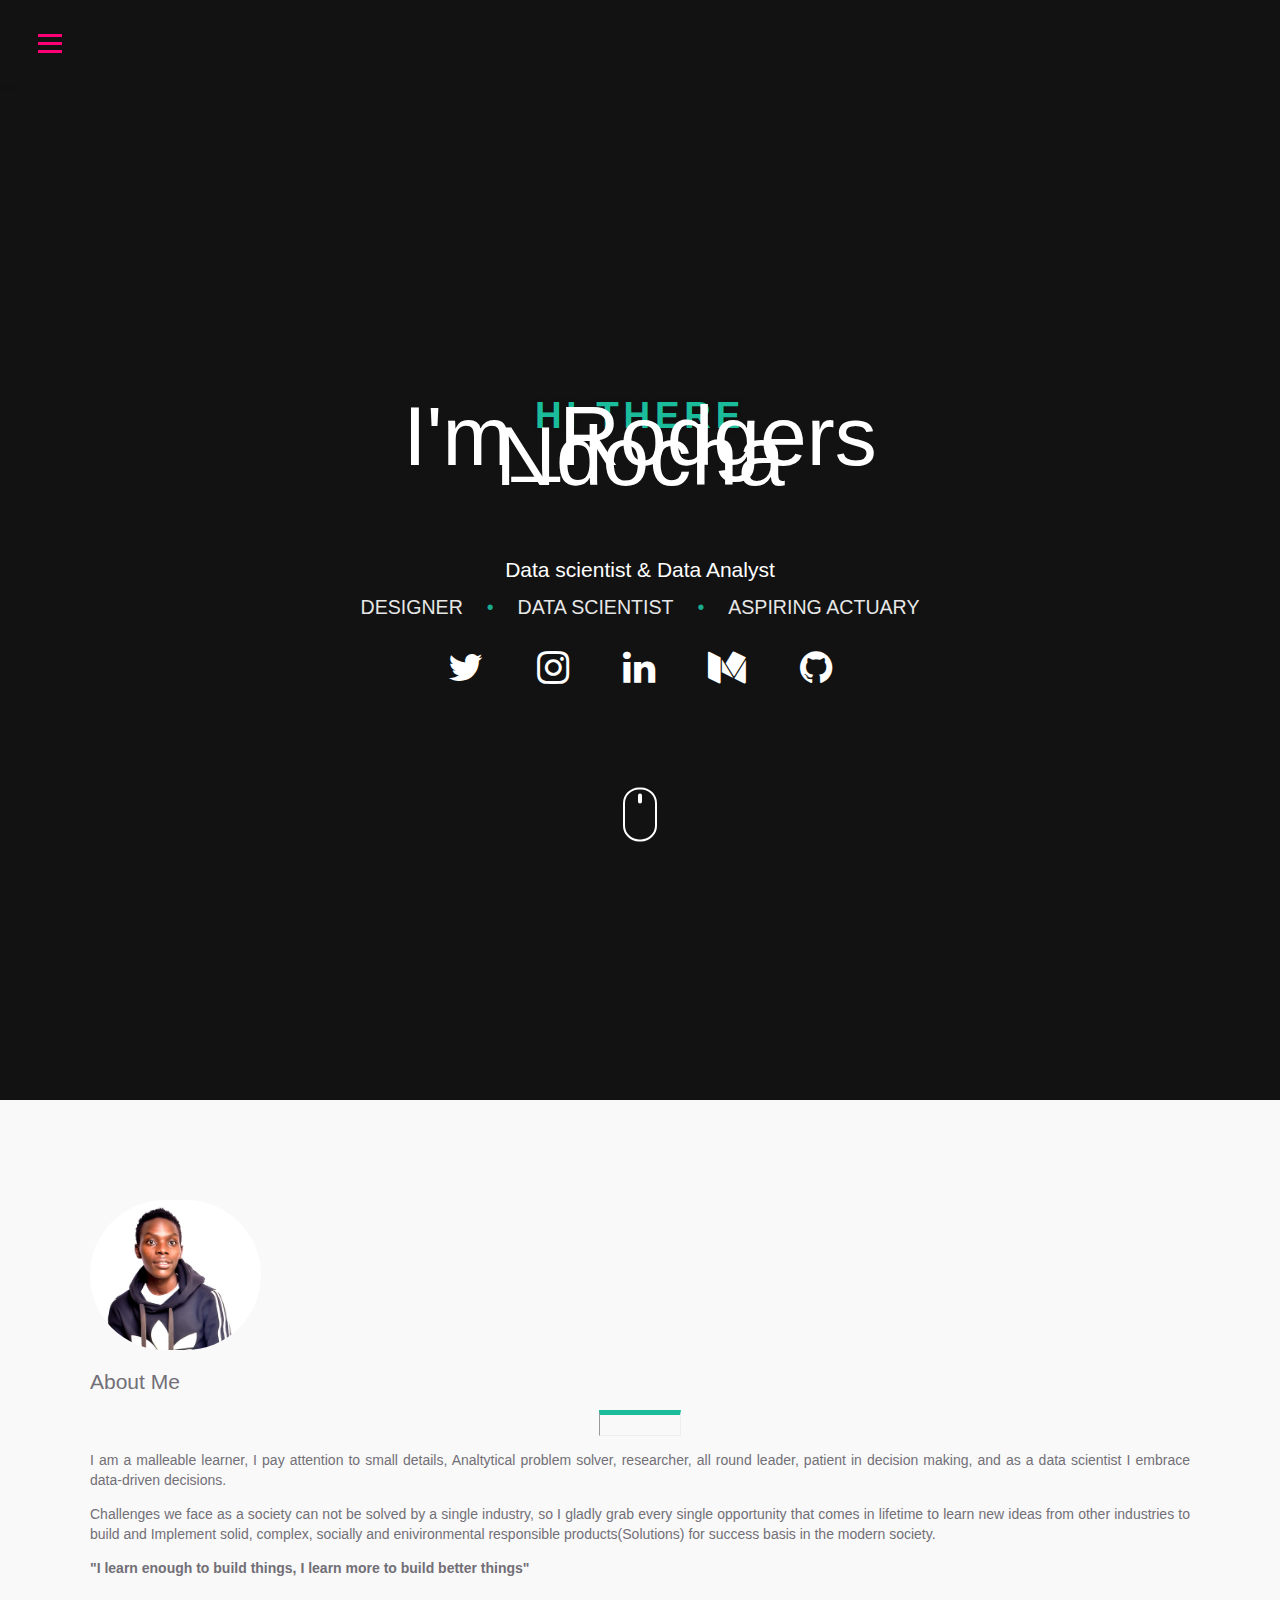
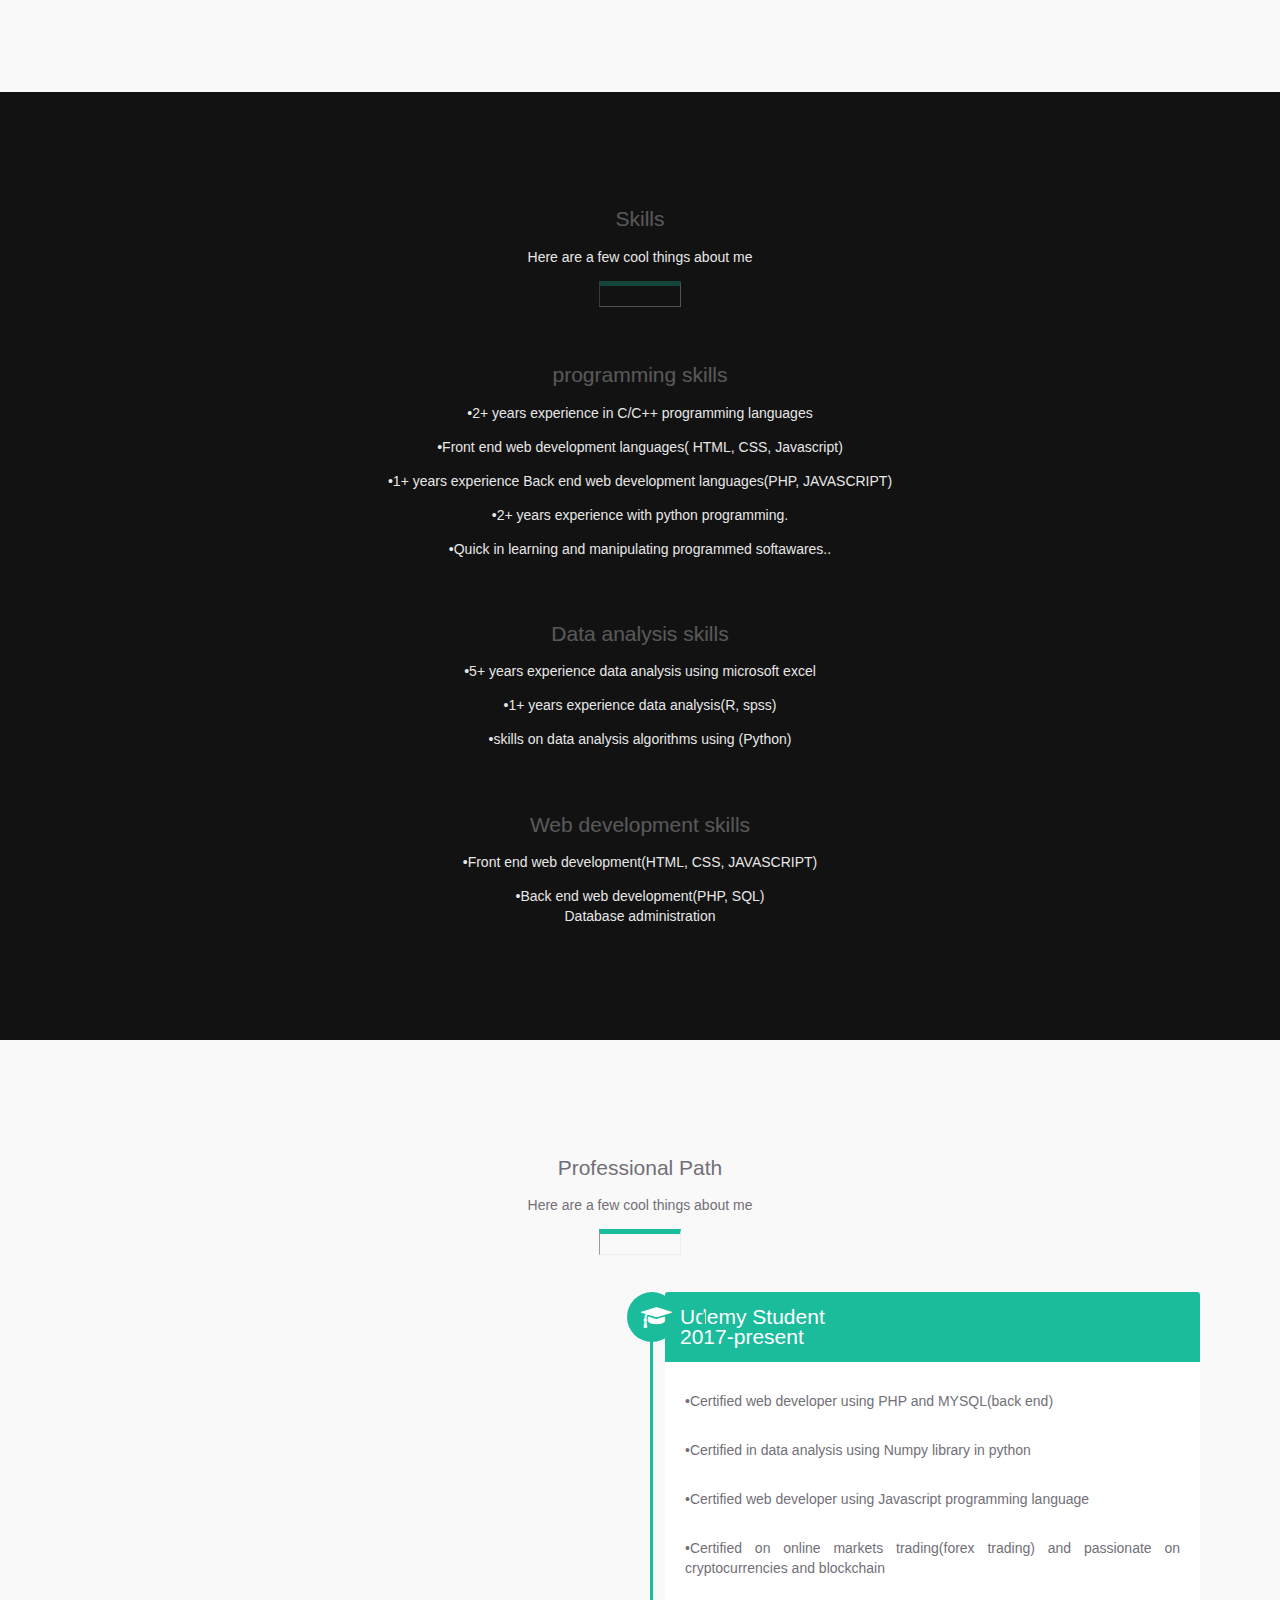
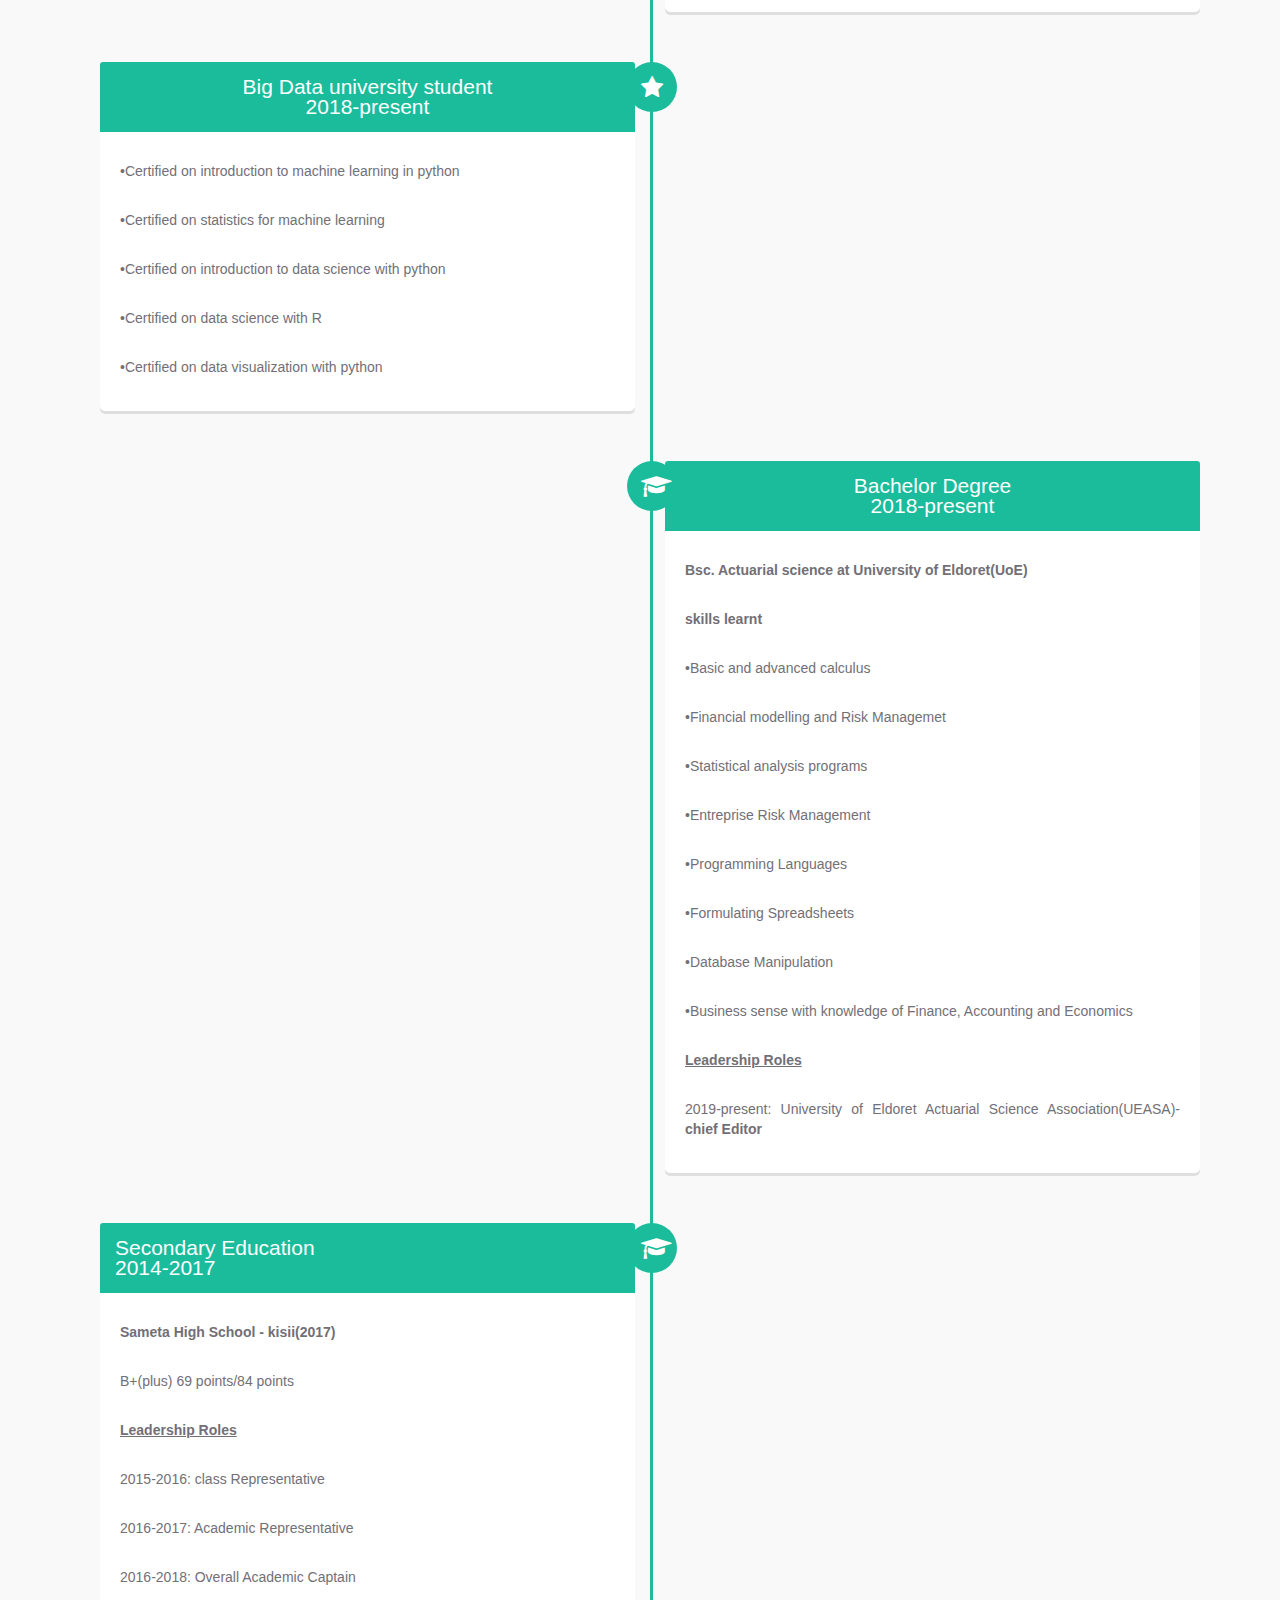
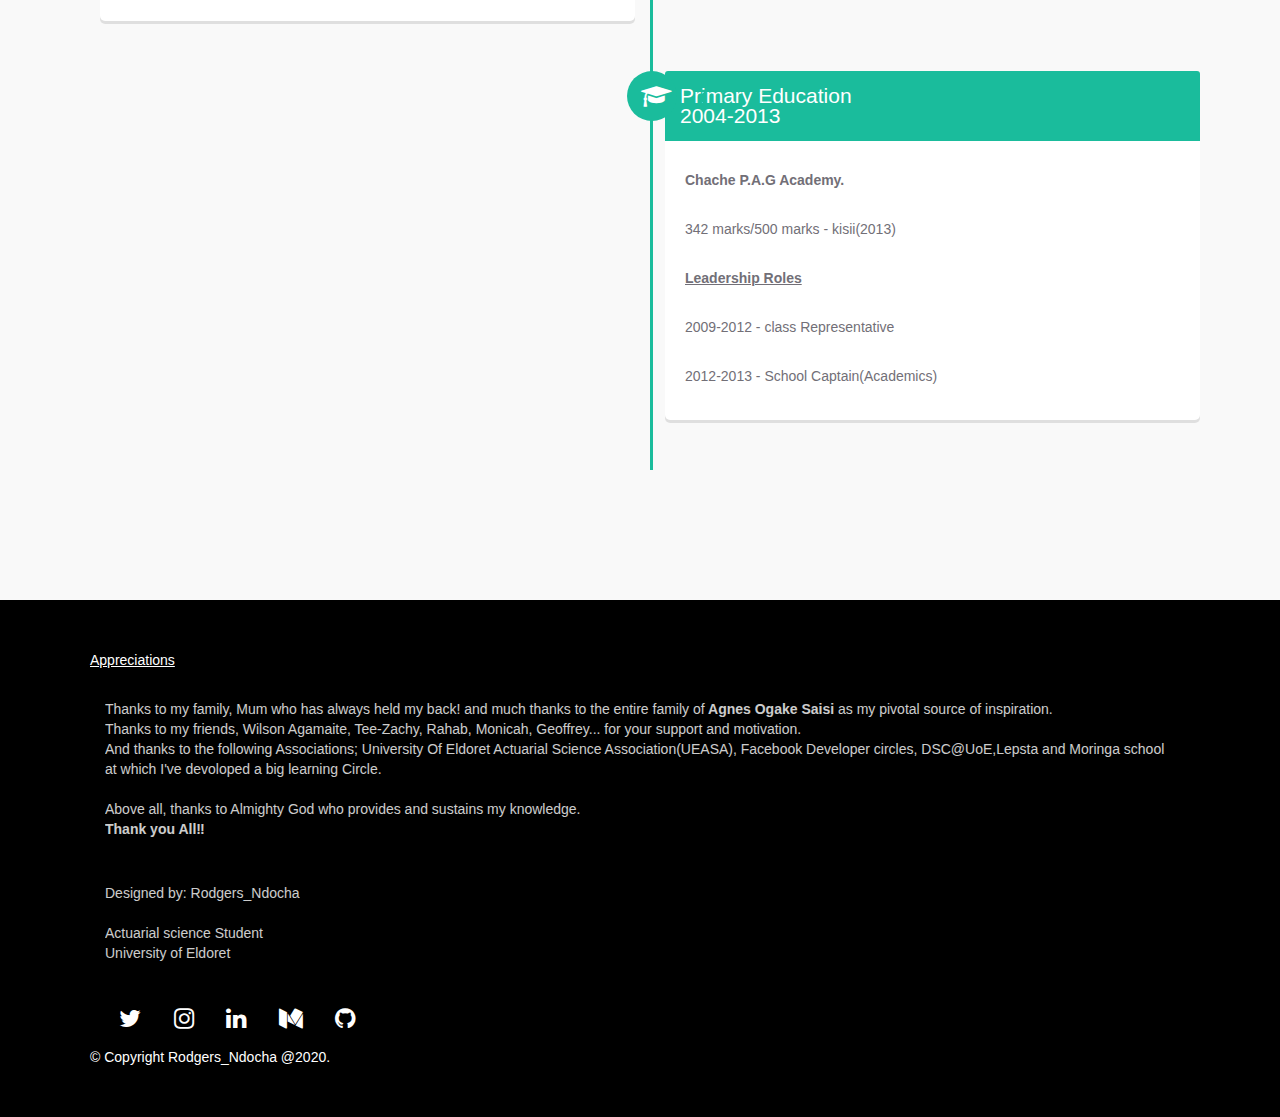
<file: index.html>
<!DOCTYPE html>

<html lang="en">
<head>
    <meta charset="utf-8">
    <meta content="IE=edge" http-equiv="X-UA-Compatible">
    <meta content="width=device-width, initial-scale=1" name="viewport">
    <!-- The above 3 meta tags *must* come first in the head; any other head content must come *after* these tags -->
    <meta content="University of Eldoret" name="student">
    <meta content="Actuarial science" name="Rodgers Ndocha Makori">
	<meta keyword="Rodgers Ndocha Makori" content="Rodgers Ndocha Makori is a actuarial  science student. Contact: +254728432271">
    <link href="../../favicon.ico" rel="icon">
    <title>Rodgers_Ndocha CV_Webpage</title><!-- Bootstrap core CSS -->
    <link crossorigin="anonymous" href=
    "https://maxcdn.bootstrapcdn.com/bootstrap/3.3.6/css/bootstrap.min.css"
    integrity=
    "sha384-1q8mTJOASx8j1Au+a5WDVnPi2lkFfwwEAa8hDDdjZlpLegxhjVME1fgjWPGmkzs7"
    rel="stylesheet"><!-- FontAwesome Icon Font -->
    <link href=
    "https://maxcdn.bootstrapcdn.com/font-awesome/4.4.0/css/font-awesome.min.css"
    rel="stylesheet"><!-- LinearIcons Icon Font -->
    <link href="https://cdn.linearicons.com/free/1.0.0/icon-font.min.css" rel=
    "stylesheet"><!-- Main Stylesheet -->
    <link href="css/style.css" rel="stylesheet"><!-- Timeline CSS -->
    <link href="css/timeline.css" rel="stylesheet">
	<link href="css/header.css" rel="stylesheet">
</head>

<body>
<header>   	
   	<div class="row">

   		<div class="top-bar">
   			<a class="menu-toggle" href="#"><span></span></a>
		   	<nav id="main-nav-wrap">
					<ul class="main-navigation">
						<li><a  href="#about" title="">About</a></li>
						<li><a  href="cvpage.html" title="">Resume</a></li>
						<li><a  href="cvpage.html" title="">Download Cv</a></li>
						<li><a  href="#contact" title="">subscribe</a></li>				
					</ul>
				</nav>    		
   		</div> <!-- /top-bar --> 
   		
   	</div> <!-- /row --> 		
   </header> <!-- /header -->
    <!-- INTRO SECTION -->
	
    <section class="section-image">
        <div class="img-overlay">
		</div>
            <div class="intro">
                <div class="row">
                    <div class="col-md-12">
                        <h5>Hi there</h5>


                        <h1> I'm_Rodgers<br>Ndocha</h1>
						<br><h2>Data scientist & Data Analyst</h2>


                        <p class="intro-desc"><span>Designer</span>
                        <span class="colour-splash">•</span>
                        <span>Data scientist</span> <span class=
                        "colour-splash">•</span> <span>Aspiring 
                       Actuary </span></p>
                       
                    </div>
                    <!-- /col-md-12 -->
                </div>


                <div class="row">
                    <div class="col-md-8 col-md-offset-2">
                        <div class="social">
                            <a href="https://twitter.com/NdochaR"
                            target="_blank"><i class=
                            "fa fa-twitter fa-3x"></i></a> <a href=
                            "https://www.instagram.com/rodgersndocha/" target=
                            "_blank"><i class="fa fa-instagram fa-3x"></i></a> 
                            <!-- <a href="http://www.dribbble.com/izzydoesizzy" target="_blank">
                                  <i class="fa fa-dribbble fa-3x"></i>
                                </a> -->
                             <a href="https://www.linkedin.com/in/rodgers-ndocha-365353181?lipi=urn%3Ali%3Apage%3Ad_flagship3_profile_view_base_contact_details%3BVXgq5G%2BuSoaeI6CHegSHLw%3D%3D"
                            target="_blank"><i class=
                            "fa fa-linkedin fa-3x"></i></a> <a href=
                            "https://medium.com/@ndocharodgers" target=
                            "_blank"><i class="fa fa-medium fa-3x"></i></a>
                            <a href=
                            "https://github.com/Rodgers-Tech" target=
                            "_blank"><i class="fa fa-github fa-3x"></i></a>
                        </div><!-- /social -->
                    </div><!-- /col-md-8 -->
                </div><!-- /row -->
                


                <div class="bottom">
                    <a href="#about">
                    <div class="mouse-icon">
                        <div class="scroll">
                        </div>
                    </div></a>
                </div>
            </div><!-- /intro -->
    </section>
    
    
    <!-- ABOUT SECTION -->
    <section class="section-primary" id="about">
        <div class="container">
            <div class="row">
                <div class="col-md-6 col-md-offset-3 text-center">
                    <img class="profilepic" src="images/DSC_1077-2.jpg">

                    <h2>About Me</h2>

                    <hr>


                    <p class="lead"><p>I am a malleable learner, I pay attention to
					small details, Analtytical problem solver, researcher, all round leader, patient in
					decision making, and as a data scientist I embrace data-driven decisions.</p>
					<p>Challenges we face as a society can not be solved by a single industry, so I gladly grab 
					every single opportunity that comes in lifetime to learn new ideas from other industries to build
					and Implement solid, complex, socially and enivironmental responsible products(Solutions) for success basis in the modern society.</p>
					
					<p><strong>"I learn enough to build things, I learn more to build better things"</strong></p>
					</p>
                </div><!-- /col-md-6 -->
            </div><!-- / row -->
        </div><!-- /container -->
    </section>
    <!-- SKILLS SECTION -->


    <section class="section-image" id="skills">
        <div class="img-overlay"></div>


        <div class="container">
            <div class="row">
                <div class="col-md-12 section-heading">
                    <h2>Skills</h2>


                    <p class="lead">Here are a few cool things about me</p>

                    <hr>
                </div>
            </div>


            <div class="row">
                <div class="col-md-4 text-center">
                    <span class="lnr lnr-user"></span>

                    <h2>programming skills</h2>


                    <p>•2+ years experience in C/C++ programming languages</p>
                    <p>•Front end web development languages( HTML, CSS, Javascript)</p>
                    <p>•1+ years experience Back end web development languages(PHP, JAVASCRIPT)</p>
                    <p>•2+ years experience with python programming.</p>
                    <p>•Quick in learning and manipulating programmed softawares..</p>
                </div>


                <div class="col-md-4 text-center">
                    <span class="lnr lnr-star"></span>

                    <h2>Data analysis skills</h2>


                    <p>•5+ years experience data analysis using microsoft excel</p>
				    <p>•1+ years experience data analysis(R, spss)</p>
					<p>•skills on data analysis algorithms using (Python)</p>
                </div>


                <div class="col-md-4 text-center">
                    <span class="lnr lnr-diamond"></span>

                    <h2>Web development skills</h2>


                    <p>•Front end web development(HTML, CSS, JAVASCRIPT)<br></p>
					<p>•Back end web development(PHP, SQL)<br>
					   Database administration</p>
					   
					</p>
                </div>
            </div> <!-- / row -->
        </div><!-- /container -->
    </section>
    <!-- TIMELINE SECTION -->


    <section class="section-primary" id="timelinesection">
        <div class="container">
            <div class="row">
                <div class="col-md-12 section-heading">
                    <strong><h2>Professional Path</h2></strong>


                    <p class="lead">Here are a few cool things about me</p>

                    <hr class="white">
                </div>
            </div>


            <div class="row">
                <div class="col-md-12">
                    <!-- Timeline -->


                    <div id="timeline">
                        <!-- Timeline Item, copy from here to create various boxes -->


                        <div class="timeline-item">
                            <!--Icon inside the circle-->


                            <div class="timeline-icon">
                                <i class="fa fa-graduation-cap"></i>
                            </div>
                            <!-- Content from timeline box and position (right or left)-->


                            <div class="timeline-content right">
                               <strong><h2>Udemy Student<br>2017-present</h2></strong>


                            <p>•Certified web developer using PHP and MYSQL(back end)</p>
                            <p>•Certified in data analysis using Numpy library in python</p>
                            <p>•Certified web developer using Javascript programming language</p>
                            <p>•Certified on online markets trading(forex trading) and passionate on cryptocurrencies
                             and blockchain</p>
                            </div>
                        </div>
                        <!-- /Timeline Item-->
                        <!-- Timeline Item, copy from here to create various boxes -->


                        <div class="timeline-item">
                            <!--Icon inside the circle-->


                            <div class="timeline-icon">
                                <i class="fa fa-star"></i>
                            </div>
                            <!-- Content from timeline box and position (right or left)-->


                            <div class="timeline-content left">
                            <strong><h2 style="text-align: center">Big Data university student<br>2018-present</h2></strong>


                             <p>•Certified on introduction to machine learning in python</p>
                             <p>•Certified on statistics for machine learning</p>
                             <p>•Certified on introduction to data science with python</p>
                             <p>•Certified on data science with R</p>
                             <p>•Certified on data visualization with python</p>
                            </div>
                        </div>
                        <!-- /Timeline Item-->
                        <!-- Timeline Item, copy from here to create various boxes -->


                        <div class="timeline-item">
                            <!--Icon inside the circle-->


                            <div class="timeline-icon">
                                <i class="fa fa-graduation-cap"></i>
                            </div>
                            <!-- Content from timeline box and position (right or left)-->


                            <div class="timeline-content right">
                                <strong><h2  style="text-align: center">Bachelor Degree<br>2018-present</h2></strong>


                               <p><strong>Bsc. Actuarial science at University of Eldoret(UoE)</strong><br>
                               <p><strong>skills learnt</strong></p>
                               <p>•Basic and advanced calculus</p>
                               <p>•Financial modelling and Risk Managemet</p>
                               <p>•Statistical analysis programs</p>
                               <p>•Entreprise Risk Management</p>
							   <p>•Programming Languages</p>
							   <p>•Formulating Spreadsheets</p>
							   <p>•Database Manipulation</p>
							   <p>•Business sense with knowledge of Finance, Accounting and Economics</p>
							   <p><strong><u>Leadership Roles</u></strong></p>
							   <p>2019-present: University of Eldoret Actuarial Science Association(UEASA)-<strong>chief Editor</strong></p>
                            </div>
                        </div>
                        <!-- /Timeline Item-->
                        <!-- Timeline Item, copy from here to create various boxes -->


                        <div class="timeline-item">
                            <!--Icon inside the circle-->


                            <div class="timeline-icon">
                                <i class="fa fa-graduation-cap"></i>
                            </div>
                            <!-- Content from timeline box and position (right or left)-->


                            <div class="timeline-content left">
                                <h2>Secondary Education<br>2014-2017</h2>


                                <p><strong>Sameta High School - kisii(2017)</strong></p>
								<p>B+(plus) 69 points/84 points</p>
								<p><u><strong>Leadership Roles</u></strong></p>
								<p>2015-2016: class Representative</p>
								<p>2016-2017: Academic Representative</p>
								<p>2016-2018: Overall Academic Captain</p> 
                            </div>
                        </div>
                        <!-- /Timeline Item-->
                        <!-- Timeline Item, copy from here to create various boxes -->


                        <div class="timeline-item">
                            <!--Icon inside the circle-->


                            <div class="timeline-icon">
                                <i class="fa fa-graduation-cap"></i>
                            </div>
                            <!-- Content from timeline box and position (right or left)-->


                            <div class="timeline-content right">
                                <h2>Primary Education<br>2004-2013</h2>


                                <p><strong>Chache P.A.G Academy.</strong></p>
								<p>342 marks/500 marks - kisii(2013)</p>
								<p><strong><u>Leadership Roles</u></strong></p>
								<p>2009-2012 - class Representative</p>
								<p>2012-2013 - School Captain(Academics)</p>
                            </div>
                        </div>
                        <!-- /Timeline Item-->
                    </div>
                    <!-- /col-md-12 -->
                </div>
                <!-- /row -->
            </div>
        </div> <!-- / container -->
    </section>
    <!-- FOOTER SECTION -->

    <footer class="footer">
        <div class="container">
            <div class="row">
                <div class="col-md-4">
                    <u>Appreciations</u><br>
					<p>Thanks to my family, Mum who has always held my back! and much thanks to the entire family of<strong> Agnes Ogake Saisi</strong>
					as my pivotal source of inspiration.<br>
					Thanks to my friends, Wilson Agamaite, Tee-Zachy, Rahab, Monicah, Geoffrey...
					for your support and motivation.<br>
					And thanks to the following Associations; University Of Eldoret Actuarial Science Association(UEASA),  
					Facebook Developer circles, DSC@UoE,Lepsta and Moringa school at which I've devoloped a big learning Circle.<br><br>
					Above all, thanks to Almighty God who provides and sustains my knowledge.<br>
					<strong>Thank you All‼</strong></p>
                </div>
                <div class="col-md-4 text-center">
                   <p>Designed by: Rodgers_Ndocha<br><br>
                    <span>Actuarial science Student</span><br>
					<span>University of Eldoret</span></p>
                </div>


                <div class="col-md-4">
                    <div class="social-footer">
                        <a href="https://twitter.com/NdochaR" target=
                        "_blank"><i class="fa fa-twitter"></i></a> <a href=
                        "https://www.instagram.com/rodgersndocha/" target=
                        "_blank"><i class="fa fa-instagram"></i></a> <a href=
                        "https://www.linkedin.com/in/rodgers-ndocha-365353181?lipi=urn%3Ali%3Apage%3Ad_flagship3_profile_view_base_contact_details%3BVXgq5G%2BuSoaeI6CHegSHLw%3D%3D" target=
                        "_blank"><i class="fa fa-linkedin"></i></a>  <a href=
                            "https://medium.com/@ndocharodgers" target=
                            "_blank"><i class="fa fa-medium "></i></a> <a href=
                        "https://github.com/Rodgers-Tech" target=
                        "_blank"><i class="fa fa-github"></i></a>
                    </div> <!-- /social footer --> 
                </div> <!-- /col-md-4 -->
            </div><!-- /row -->
			<span >© Copyright Rodgers_Ndocha @2020. </span></h2>
        </div><!-- /container -->
    </footer>
    <!-- Bootstrap core JavaScript
    ================================================== -->
    <!-- Placed at the end of the document so the pages load faster -->
    <script src=
    "https://ajax.googleapis.com/ajax/libs/jquery/1.11.3/jquery.min.js">
    </script> 
    <script>
    window.jQuery || document.write('<script src="../../assets/js/vendor/jquery.min.js"><\/script>')
    </script> 
    <script src="js/bootstrap.min.js">
    </script> 
    <script src="js/scripts.js">
    </script>
	<script src="plugins.js"></script>
	 <script src="main.js"></script>
	 <!--Start of Tawk.to Script-->
<script type="text/javascript">
var Tawk_API=Tawk_API||{}, Tawk_LoadStart=new Date();
(function(){
var s1=document.createElement("script"),s0=document.getElementsByTagName("script")[0];
s1.async=true;
s1.src='https://embed.tawk.to/5e14767827773e0d832c4464/default';
s1.charset='UTF-8';
s1.setAttribute('crossorigin','*');
s0.parentNode.insertBefore(s1,s0);
})();
</script>
<!--End of Tawk.to Script-->
</body>
</html>
</file>
<file: css/style.css>
/**
 * =================================================================== 
 *
 *  ResumeTemplate v1.0 ClearCareer
 *  url: clearcareer.ca
 *  Design by: Iskender Piyale-Sheard
 *  website: izzydoesizzy.com
 *  Created 06-27-2016
 *  Last Updated: 03-19-2017
 *  ------------------------------------------------------------------
 *  Table of Contents:

 *  01. Global Styles
 *  02. Intro
 *  03. Social Icons
 *  04. Icon Fonts
 *  05. Section Styles
 *  06. Timeline Styles
 *  05. Footer
 EXTRAS

 * =================================================================== 
 */

/* 01. Basic Styles
 * =================================================================== */

 html {
    overflow-x: hidden;
 }
 body {
    font-family: 'Source Sans Pro', sans-serif;
 }

 h1 {
    font-weight: bold;
 }

 h2 {
 }

 h5 {
    font-weight: 600;
 }
 .rightSide {
    float: right;
    font-size: 100%;
}

 a {
    cursor: pointer;
    color: #1abc9c;
    text-decoration: none;
 }
 .rightSide {
	 color:gold;
    float: right;
    font-size: 100%;
}

 a:hover {
    text-decoration:none;
    color: #1abc9c;
    opacity: 0.9;
 }

 hr {
    border-top: 5px solid #1abc9c;
    width: 80px;
    padding-bottom: 20px;
 }


 .colour-splash {
    color: #1abc9c;
 }

 .section-primary span {
    color: #1abc9c;
    font-weight: bolder;
    opacity: 1;
 }








/* 02. Intro
 * =================================================================== */

 .section-image {
 	background: #151515 url(https://images.unsplash.com/photo-1464822759023-fed622ff2c3b?dpr=2&auto=compress,format&crop=entropy&fit=crop&w=1199&h=799&q=80) no-repeat center center;
    -webkit-background-size: cover;
    -moz-background-size: cover;
    background-size: cover;
    width: 100%;
    height: 100vh;
    position: relative;
    text-align: center;
    color: #fff;
    display:table;
 }

 .img-overlay {
    position: absolute;
    top: 0;
    left: 0;
    width: 100%;
    height: 100%;
    background: #111111;
    opacity: .7;
 }

 .intro {
    vertical-align: middle;
    text-align: center;
    display:table-cell;
    -webkit-transform: translateY(-2.1rem);
    -ms-transform: translateY(-2.1rem);
    transform: translateY(-2.1rem);
}

.intro .row {
    margin-right: 0;
    margin-left:0;
}

.intro h1 {
    font-size: 84px;
}

.intro h5 {
    color: #1abc9c;
    font-size: 2.3rem;
    margin-bottom: 0;
    text-transform: uppercase;
    letter-spacing: .3rem;
    text-shadow: 0 0 6px rgba(0, 0, 0, 0.2);
}

.section-image span {
    text-transform: uppercase;
    font-size: 1.4em;
    padding: 0 10px;
    font-weight: 100;
}

.section-image h1 {
    margin-top: 0;
}

.section-image p {
    font-weight: lighter;
    opacity: 0.9;
}



/* 03. Social Icons
 * =================================================================== */

.social {
  margin: 0 10px;
  padding-top: 1.3em;
  text-align: center;
  color: #fff;
  font-size: 0.9em;
}

.social a {
  color: white;
  text-decoration:none;
  padding: 2em;
}

.social a:hover{
  opacity: 0.6;
}

.social-footer {
    position: block;
    padding: 15px;
}

.social-footer a {
    color: white;
    text-decoration: none;
    padding: 0.6em;
    font-size: 1.7em;
}


/* 04. Icon Font
 * =================================================================== */

 .lnr {
    font-size: 4em !important;
    color:#fff;
 }

/* 05. Section Styles
 * =================================================================== */

section {
    padding-top: 100px;
    padding-bottom: 100px;
}

.profilepic {
    height: 150px;
    width: auto;
    border-radius: 300px;
}

.section-primary p {
    text-align: justify;
}

.section-primary {
    border: #1abc9c;
}

.section-colour {
    background-color: #1abc9c;
    color: #fff;
}

.section-colour p {
    text-align: justify;
}

.section-heading .lead, .section-heading h2 {
    text-align: center;
}

.section-colour {
    border: #fff;
}

.section-colour hr {
    border-top: 5px solid #fff;
 }



/* 01. Timeline Styles
 * =================================================================== */

.timeline-icon .fa {
    color: white;
    margin: 14px;
    font-size: 1.7em;
}

#skills {
    background: #151515 url(https://images.unsplash.com/photo-1456983933114-c22026990f4b?dpr=2&auto=format&crop=entropy&fit=crop&w=1280&h=720&q=80) no-repeat center center;
    height: auto;
}


/* 05. Footer
 * =================================================================== */

footer {
    width:100%;
    display: block;
    position: static;
    bottom: 0;
    background-color: black;
    color: #fff;
    padding: 50px 0;

}

footer p {
    padding: 15px;
    opacity: 0.8;
}


/* EXTRAS
 * =================================================================== */



        /* Mouse Icon
         * =================================================================== */
        .mouse-icon {
            border: 2px solid #fff;
            border-radius: 16px;
            display: block;
            height: 50px;
            margin: 100px auto;
            position: absolute;
            left: 0;
            right: 0;
            width: 30px;
            z-index: 10;
        }
        .mouse-icon .scroll {
            animation-delay: 0s;
            animation-duration: 1s;
            animation-iteration-count: infinite;
            animation-name: scrolling;
            animation-play-state: running;
            animation-timing-function: linear;
        }
        .mouse-icon .scroll {
            background: #fff none repeat scroll 0 0;
            border-radius: 10px;
            height: 10px;
            margin-left: auto;
            margin-right: auto;
            position: relative;
            top: 4px;
            width: 4px;
        }
        @keyframes scrolling {
        0% {
            opacity: 0;
            top: 5px;
        }
        30% {
            opacity: 1;
            top: 10px;
        }
        100% {
            opacity: 0;
            top: 25px;
        }
        }

        .pad-xl {
            padding: 200px 0px;
        }

        .pad-lg {
            padding: 160px 0px;
        }

        .pad-sm {
            padding: 80px 0px;
        }

        .pad-xs {
            padding: 30px 0px;
        }

        /* /Mouse Icon
         * =================================================================== */

 
/* Media Queries
 * =================================================================== */

@media (max-width: 480px) {
    .social a {
        padding: 0.4em;
        font-size: 0.9em;
    }

    .social-footer {
        text-align: center;
        position:block;
        text-align: center;
    }

    .social-footer a {
        padding: 0.3em;
        font-size: 1.6em;

    }

    .intro-desc {
        font-size: 0.7em;
    }

    .section-image span {
        font-size: 1em;
        padding: 0 1px;

}

    .intro h1 {
        font-size: 50px;
        padding-top: 15px;
    }

    footer {
        text-align: center;
        padding-bottom: 100px;
    }

    #skills {
        background: #151515 url(https://images.unsplash.com/photo-1456983933114-c22026990f4b?dpr=2&auto=format&crop=entropy&fit=crop&w=1280&h=720&q=80) no-repeat center center;
        background-position: top center;

    }
}

@media (max-width: 991px) {
    .social-footer {
        text-align: center;
    }

    footer p {
    text-align: center;
    }

}
</file>
<file: css/timeline.css>
/**
 * =================================================================== 
 *
 *  ResumeTemplate v1.0 Main ClearCareer
 *  url: clearcareer.ca
 *  06-27-2016
 *  ------------------------------------------------------------------
 * 
 * Timeline Tempalte by Bruno Rodriguez
 * 
 * https://github.com/itbruno
 * http://itbruno.com.br
 * http://www.twitter.com/_brunoweb
 * 
 * =================================================================== 
 */

header:after, #timeline .timeline-item:after, header:before, #timeline .timeline-item:before {
  content: '';
  display: block;
  width: 100%;
  clear: both;
}

*, *:before, *:after {
  box-sizing: border-box;
  -webkit-box-sizing: border-box;
  -moz-box-sizing: border-box;
}

body, html {
  height: 100%;
}

body {
  background: #f9f9f9;
  background-size: cover;
  margin: 0;
  padding: 0;
  font-family: helvetica, arial, tahoma, verdana;
  line-height: 20px;
  font-size: 14px;
  color: #726f77;
}

img {
  max-width: 100%;
}

a {
  text-decoration: none;
}

.container {
  max-width: 1100px;
  margin: 0 auto;
}

h1, h2, h3, h4 {
  font-family: "Dosis", arial, tahoma, verdana;
  font-weight: 500;
}

.project-name {
  text-align: center;
  padding: 10px 0;
}

header {
  background: #1abc9c;
  padding: 10px;
  -webkit-box-shadow: 0 3px 3px rgba(0, 0, 0, 0.05);
  -moz-box-shadow: 0 3px 3px rgba(0, 0, 0, 0.05);
  -ms-box-shadow: 0 3px 3px rgba(0, 0, 0, 0.05);
  box-shadow: 0 3px 3px rgba(0, 0, 0, 0.05);
}
header .logo {
  color: #1abc9c;
  float: left;
  font-family: "Dosis", arial, tahoma, verdana;
  font-size: 22px;
  font-weight: 500;
}
header .logo > span {
  color: #f7aaaa;
  font-weight: 300;
}
header .social {
  float: right;
}
header .social .btn {
  font-family: "Dosis";
  font-size: 14px;
  margin: 10px 5px;
}


.timelinedot {
  margin: 13px;  
  color:white;
}


#timeline {
  width: 100%;
  margin: 30px auto;
  position: relative;
  padding: 0 10px;
  -webkit-transition: all 0.4s ease;
  -moz-transition: all 0.4s ease;
  -ms-transition: all 0.4s ease;
  transition: all 0.4s ease;
}
#timeline:before {
  content: "";
  width: 3px;
  height: 100%;
  background: #1abc9c;
  left: 50%;
  top: 0;
  position: absolute;
}
#timeline:after {
  content: "";
  clear: both;
  display: table;
  width: 100%;
}
#timeline .timeline-item {
  margin-bottom: 50px;
  position: relative;
}
#timeline .timeline-item .timeline-icon {
  background: #1abc9c;
  width: 50px;
  height: 50px;
  position: absolute;
  top: 0;
  left: 50%;
  overflow: hidden;
  margin-left: -23px;
  -webkit-border-radius: 50%;
  -moz-border-radius: 50%;
  -ms-border-radius: 50%;
  border-radius: 50%;
}
#timeline .timeline-item .timeline-icon svg {
  position: relative;
  top: 14px;
  left: 14px;
}
#timeline .timeline-item .timeline-content {
  width: 45%;
  background: #fff;
  padding: 20px;
  -webkit-box-shadow: 0 3px 0 rgba(0, 0, 0, 0.1);
  -moz-box-shadow: 0 3px 0 rgba(0, 0, 0, 0.1);
  -ms-box-shadow: 0 3px 0 rgba(0, 0, 0, 0.1);
  box-shadow: 0 3px 0 rgba(0, 0, 0, 0.1);
  -webkit-border-radius: 5px;
  -moz-border-radius: 5px;
  -ms-border-radius: 5px;
  border-radius: 5px;
  -webkit-transition: all 0.3s ease;
  -moz-transition: all 0.3s ease;
  -ms-transition: all 0.3s ease;
  transition: all 0.3s ease;
}
#timeline .timeline-item .timeline-content h2 {
  padding: 15px;
  background: #1abc9c;
  color: #fff;
  margin: -20px -20px 0 -20px;
  font-weight: 300;
  -webkit-border-radius: 3px 3px 0 0;
  -moz-border-radius: 3px 3px 0 0;
  -ms-border-radius: 3px 3px 0 0;
  border-radius: 3px 3px 0 0;
}

#timeline .timeline-item .timeline-content p {
  padding-top: 15px;
}

#timeline .timeline-item .timeline-content:before {
  content: '';
  position: absolute;
  left: 45%;
  top: 20px;
  width: 0;
  height: 0;
  border-top: 7px solid transparent;
  border-bottom: 7px solid transparent;
  border-left: 7px solid #1abc9c;
}
#timeline .timeline-item .timeline-content.right {
  float: right;
}
#timeline .timeline-item .timeline-content.right:before {
  content: '';
  right: 45%;
  left: inherit;
  border-left: 0;
  border-right: 7px solid #1abc9c;
}


@media screen and (max-width: 768px) {
  #timeline {
    margin: 30px;
    padding: 0px;
    width: 90%;
  }
  #timeline:before {
    left: 0;
  }
  #timeline .timeline-item .timeline-content {
    width: 90%;
    float: right;
  }
  #timeline .timeline-item .timeline-content:before, #timeline .timeline-item .timeline-content.right:before {
    left: 10%;
    margin-left: -6px;
    border-left: 0;
    border-right: 7px solid #1abc9c;
  }
  #timeline .timeline-item .timeline-icon {
    left: 0;
  }
}
</file>
<file: css/header.css>
/** 
 * ===================================================================
 * 09. header styles - (_layout.scss)
 *
 * ------------------------------------------------------------------- 
 */
header {
	position: fixed;
	width: 0%;
	min-height: 66px;
	z-index: 600;
	height: 2px;
	background: rgba(0,0,0,.0);
	
}
header .row {
	position: relative;
	min-height: 50px;
	float: left;
	
}
header .top-bar {
	display: block;
	background: #000000;
	min-width: 80px;
	min-height: 50px;
	position: flexible;
	left: 90px;
	top: 0;
	background: rgba(0,0,0,.0);
}
header .logo {
	float: left;
	margin-left: 20px;
	margin-right: 50px;
	margin-top: 25px;
	position: flexible;
}
header .logo a {
	display: block;
	margin: 0;
	padding: 0;
	border: none;
	font: 0/0 a;
	text-shadow: none;
	color: transparent;
	width: 92px;
	height: 15px;
	background: url("images/logo.html") no-repeat center;
	background-size: 92px 15px;
}

/**
 * menu toggle - (_layout.css)
 * ------------------------------------------------------------------- 
 */
.menu-toggle {
	float: left;
	width: 40px;
	height: 40px;
	margin-left: 20px;
	margin-top: 13px;
	display: block;
	position: relative;
}
.menu-toggle span {
	display: block;
	background-color: #FF0077;
	width: 24px;
	height: 3px;
	margin-top: -1.5px;
	font: 0/0 a;
	text-shadow: none;
	color: transparent;
	position: absolute;
	right: 8px;
	top: 50%;
	bottom: auto;
	left: auto;
	-moz-transition: background 0.2s ease-in-out;
	-o-transition: background 0.2s ease-in-out;
	-webkit-transition: background 0.2s ease-in-out;
	-ms-transition: background 0.2s ease-in-out;
	transition: background 0.2s ease-in-out;
}
.menu-toggle span::before, .menu-toggle span::after {
	content: '';
	width: 100%;
	height: 100%;
	background-color: inherit;
	position: absolute;
	left: 0;
	-moz-transition-duration: 0.2s, 0.2s;
	-o-transition-duration: 0.2s, 0.2s;
	-webkit-transition-duration: 0.2s, 0.2s;
	-ms-transition-duration: 0.2s, 0.2s;
	transition-duration: 0.2s, 0.2s;
	-moz-transition-delay: 0.2s, 0s;
	-o-transition-delay: 0.2s, 0s;
	-webkit-transition-delay: 0.2s, 0s;
	-ms-transition-delay: 0.2s, 0s;
	transition-delay: 0.2s, 0s;
}
.menu-toggle span::before {
	top: -8px;
	-moz-transition-property: top, transform;
	-o-transition-property: top, transform;
	-webkit-transition-property: top, transform;
	-ms-transition-property: top, transform;
	transition-property: top, transform;
}
.menu-toggle span::after {
	bottom: -8px;
	-moz-transition-property: bottom, transform;
	-o-transition-property: bottom, transform;
	-webkit-transition-property: bottom, transform;
	-ms-transition-property: bottom, transform;
	transition-property: bottom, transform;
}

/* is clicked */
.menu-toggle.is-clicked span {
	background-color: rgba(255, 0, 119, 0);
}
.menu-toggle.is-clicked span::before, .menu-toggle.is-clicked span::after {
	background-color: #ff0077;
	-moz-transition-delay: 0s, 0.2s;
	-o-transition-delay: 0s, 0.2s;
	-webkit-transition-delay: 0s, 0.2s;
	-ms-transition-delay: 0s, 0.2s;
	transition-delay: 0s, 0.2s;
}
.menu-toggle.is-clicked span::before {
	top: 0;
	-webkit-transform: rotate(45deg);
	-ms-transform: rotate(45deg);
	transform: rotate(45deg);
}
.menu-toggle.is-clicked span::after {
	bottom: 0;
	-webkit-transform: rotate(-45deg);
	-ms-transform: rotate(-45deg);
	transform: rotate(-45deg);
}

/* navigation panel */
#main-nav-wrap {
	display: block;
	width: 100%;
	font-family: "poppins-medium", sans-serif;
	font-size: 1.5rem;
	position: absolute;
	top: 100%;
	left: 0;
}

/* dropdown nav */
.main-navigation {
	background: #000000;
	padding: 24px 30px 42px;
	margin: 0;
	width: 100%;
	height: auto;
	clear: both;
	display: none;
}
.main-navigation > li {
	display: block;
	height: auto;
	text-align: left;
	padding: 0;
}
.main-navigation li a {
	display: block;
	color: #FFFFFF;
	width: auto;
	padding: 15px 0;
	line-height: 16px;
	border: none;
}
.main-navigation li a:hover {
	color: #FF0077;
	padding-left: 1rem;
}
.main-navigation li.current > a {
	background: none;
	color: #FF0077;
}
*,
*::before,
*::after {
	box-sizing: inherit;
}
.row:before,
.row:after {
	content: "";
	display: table;
}

.row:after {
	clear: both;
}

.row .row {
	width: auto;
	max-width: none;
	margin-left: -20px;
	margin-right: -20px;
}



/**
 * responsive:
 * header styles
 * --------------------------------------------------------------- 
 */
@media only screen and (max-width:1024px) {
	header .top-bar {
		left: 60px;
	}
}
@media only screen and (max-width:768px) {
	header .top-bar {
		left: 50px;
	}
}
@media only screen and (max-width:600px) {
	header .top-bar {
		left: 35px;
	}
}
@media only screen and (max-width:400px) {
	header .top-bar {
		left: 25px;
	}
}
</file>
